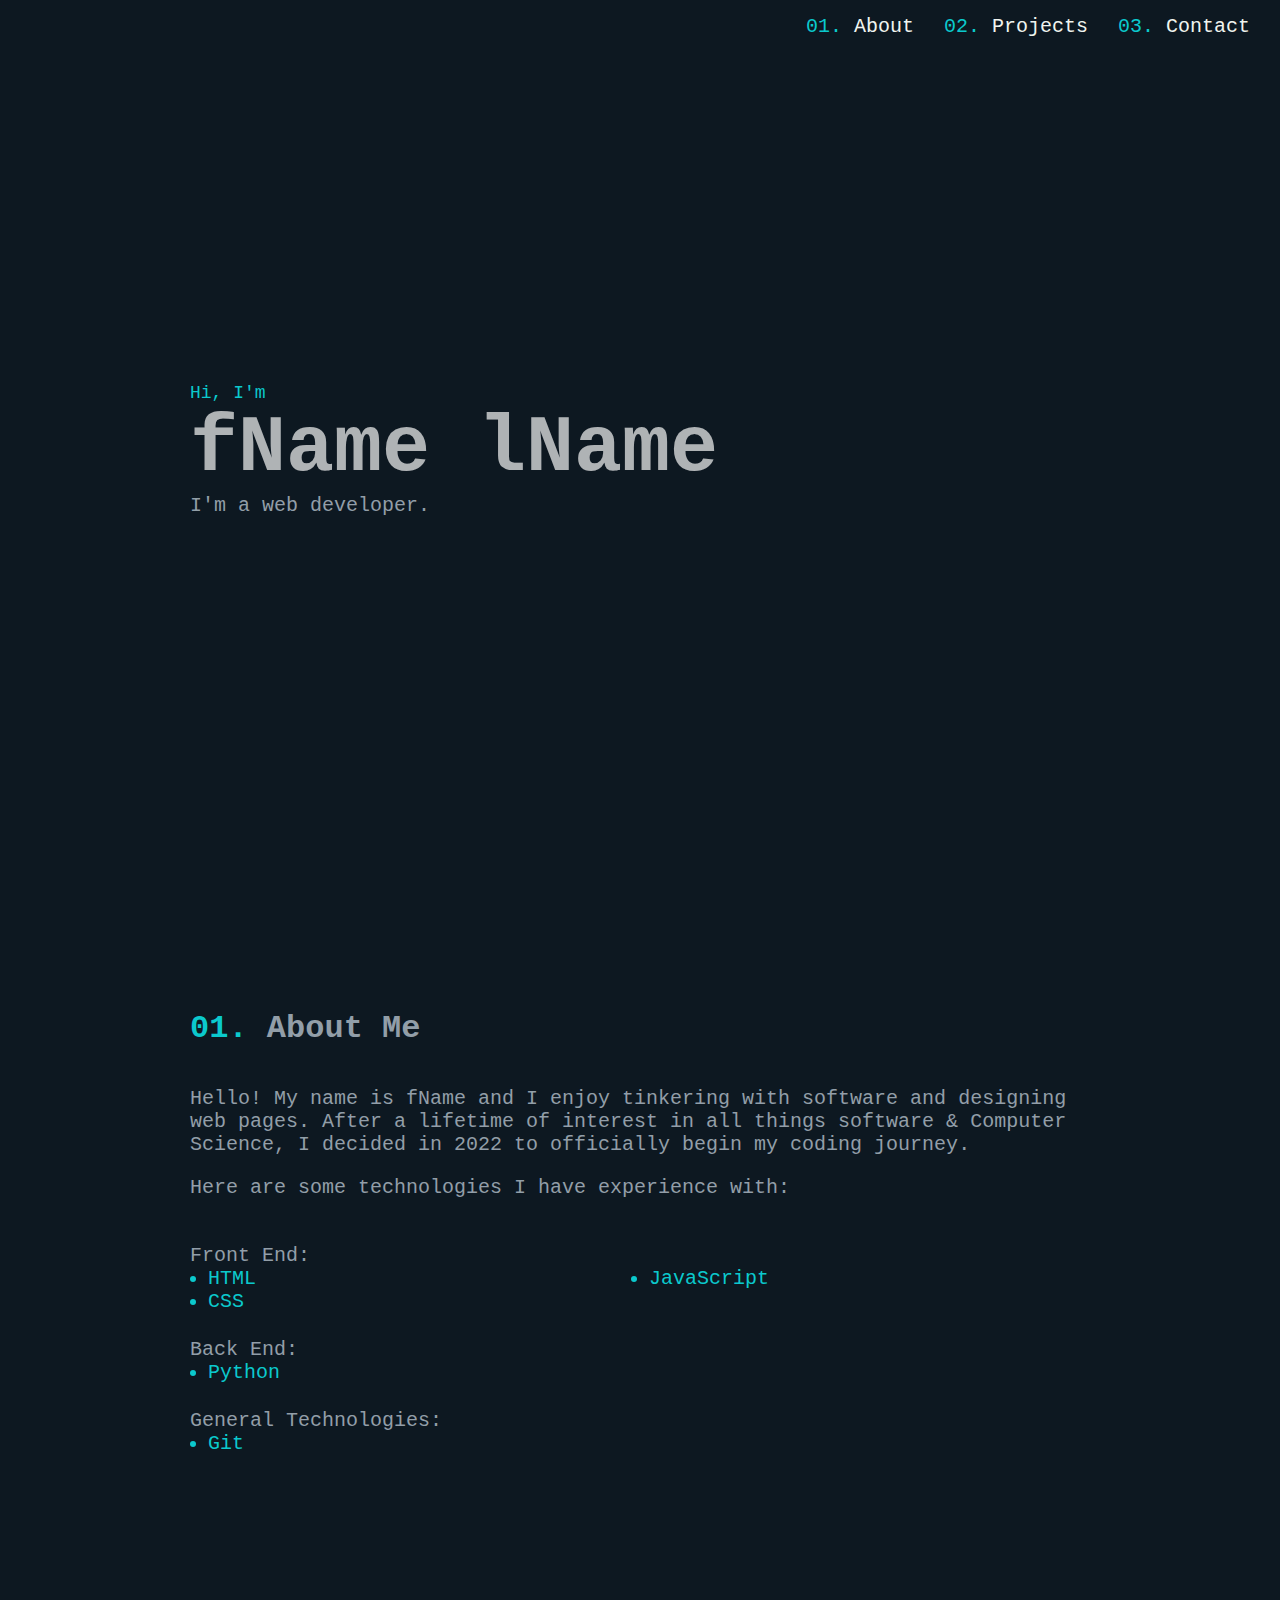
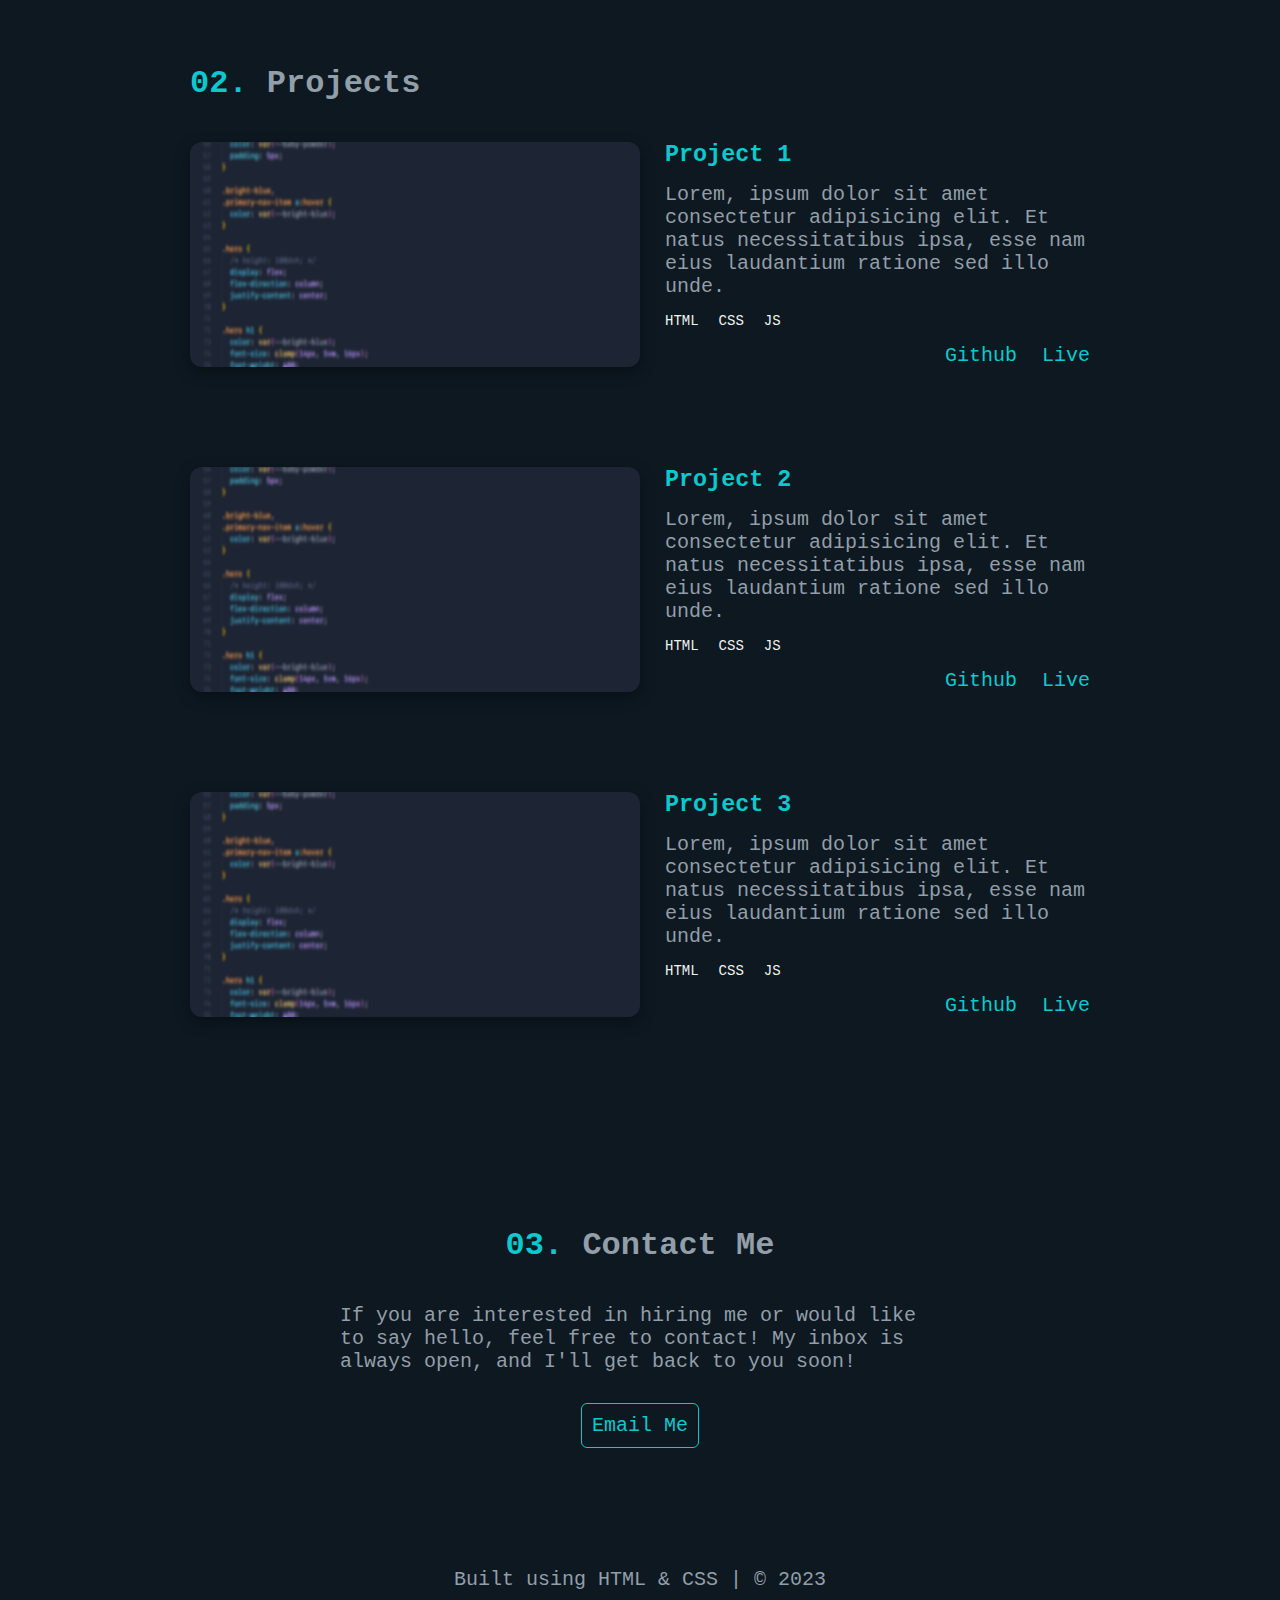
<file: old files/index.html>
<!DOCTYPE html>
<html lang="en">
  <head>
    <meta charset="UTF-8" />
    <meta http-equiv="X-UA-Compatible" content="IE=edge" />
    <meta name="viewport" content="width=device-width, initial-scale=1.0" />
    <title>firstName | Web Developer</title>
    <link rel="stylesheet" href="style.css" />
    <script></script>
  </head>
  <body>
    <header id="header" class="header">
      <nav>
        <ul class="primary-nav-list">
          <li class="primary-nav-item">
            <a href="#about"><span class="bright-blue">01.</span> About</a>
          </li>
          <li class="primary-nav-item">
            <a href="#projects"><span class="bright-blue">02.</span> Projects</a>
          </li>
          <li class="primary-nav-item">
            <a href="#contact"><span class="bright-blue">03.</span> Contact</a>
          </li>
        </ul>
      </nav>
    </header>
    <main>
      <section class="hero">
        <h1>Hi, I'm</h1>
        <h2>fName lName</h2>
        <p>I'm a web developer.</p>
      </section>
      <section id="about" class="about">
        <h2 class="numbered-heading"><span class="bright-blue">01.</span> About Me</h2>
        <div class="about-description">
          <p>
            Hello! My name is fName and I enjoy tinkering with software and designing web pages. After a lifetime of
            interest in all things software & Computer Science, I decided in 2022 to officially begin my coding journey.
          </p>
          <p>Here are some technologies I have experience with:</p>

          <div class="about-list-container">
            <p>Front End:</p>
            <ul class="about-list">
              <li>HTML</li>
              <li>JavaScript</li>
              <li>CSS</li>
            </ul>

            <p>Back End:</p>
            <ul class="about-list">
              <li>Python</li>
            </ul>

            <p>General Technologies:</p>
            <ul class="about-list">
              <li>Git</li>
            </ul>
          </div>
        </div>
      </section>
      <section id="projects" class="projects">
        <h2 class="numbered-heading"><span class="bright-blue">02. </span>Projects</h2>
        <ul class="project-list">
          <li class="project-item">
            <img src="img.png" alt="" />
            <div class="project-item-description-wrapper">
              <h3>Project 1</h3>
              <p>
                Lorem, ipsum dolor sit amet consectetur adipisicing elit. Et natus necessitatibus ipsa, esse nam eius
                laudantium ratione sed illo unde.
              </p>
              <ul>
                <li>HTML</li>
                <li>CSS</li>
                <li>JS</li>
              </ul>
              <span>
                <a href="">Github</a>
                <a href="">Live</a>
              </span>
            </div>
          </li>
          <li class="project-item">
            <img src="img.png" alt="" />
            <div class="project-item-description-wrapper">
              <h3>Project 2</h3>
              <p>
                Lorem, ipsum dolor sit amet consectetur adipisicing elit. Et natus necessitatibus ipsa, esse nam eius
                laudantium ratione sed illo unde.
              </p>
              <ul>
                <li>HTML</li>
                <li>CSS</li>
                <li>JS</li>
              </ul>
              <span>
                <a href="">Github</a>
                <a href="">Live</a>
              </span>
            </div>
          </li>
          <li class="project-item">
            <img src="img.png" alt="" />
            <div class="project-item-description-wrapper">
              <h3>Project 3</h3>
              <p>
                Lorem, ipsum dolor sit amet consectetur adipisicing elit. Et natus necessitatibus ipsa, esse nam eius
                laudantium ratione sed illo unde.
              </p>
              <ul>
                <li>HTML</li>
                <li>CSS</li>
                <li>JS</li>
              </ul>
              <span>
                <a href="">Github</a>
                <a href="">Live</a>
              </span>
            </div>
          </li>
        </ul>
      </section>
      <section id="contact" class="contact">
        <h2 class="numbered-heading"><span class="bright-blue">03. </span>Contact Me</h2>
        <p>
          If you are interested in hiring me or would like to say hello, feel free to contact! My inbox is always open,
          and I'll get back to you soon!
        </p>
        <a class="contact-button" href="mailto:">Email Me</a>
      </section>
    </main>
    <footer>
      <p>Built using HTML & CSS | &copy; 2023</p>
    </footer>
    <script src="script.js"></script>
  </body>
</html>
</file>
<file: old files/style.css>
:root {
  --rich-black: #0d1821;
  --bright-blue: #0bc9cd;
  --baby-powder: #f0f4ef;
  --payne-gray: #61707d;
  --lighter-gray: rgb(146, 158, 168);
  --whitesmoke: rgba(245, 245, 245, 0.7);
}

html {
  scrollbar-width: thin;
  scroll-behavior: smooth;
}

*,
*::before,
*::after {
  margin: 0;
  padding: 0;
  box-sizing: border-box;
}

body {
  background-color: var(--rich-black);
  font-size: 20px;
  color: var(--lighter-gray);
  font-family: "Courier New", Courier, monospace;
}

header {
  position: fixed;
  top: 0;
  width: 100%;
  padding: 15px 25px;
  background-color: var(--rich-black);
}

#header {
  transition: top 0.3s;
}

main {
  padding: 0 100px;
}

section {
  margin: 0 auto;
  max-width: 900px;
  padding: 100px 0;
  /* border: 1px solid lime; */
}

footer {
  text-align: center;
  padding: 20px 0;
}

.primary-nav-list {
  list-style-type: none;
  display: flex;
  justify-content: end;
  gap: 20px;
}

.primary-nav-item a {
  text-decoration: none;
  color: var(--baby-powder);
  padding: 5px;
}

.bright-blue,
.primary-nav-item a:hover {
  color: var(--bright-blue);
}

.hero {
  height: 100dvh;
  display: flex;
  flex-direction: column;
  justify-content: center;
}

.hero h1 {
  color: var(--bright-blue);
  font-size: clamp(16px, 5vw, 18px);
  font-weight: 400;
}

.hero h2 {
  font-size: clamp(40px, 8vw, 80px);
  color: var(--whitesmoke);
  animation: hero-load 500ms ease-out;
}

.hero p {
  color: var(--lighter-gray);
  animation: hero-load 650ms ease-in;
}

.about-description {
  display: flex;
  flex-direction: column;
  gap: 20px;
}

.about-list-container p {
  margin-top: 25px;
}

.about-list {
  display: grid;
  grid-template-columns: 1fr 1fr;
  margin-left: 18px;
}

.about-list li {
  color: var(--bright-blue);
}

.project-list {
  list-style-type: none;
  display: flex;
  flex-direction: column;
  gap: 100px;
}

.project-item {
  display: flex;
  gap: 25px;
}

.project-item-description-wrapper {
  display: flex;
  flex-direction: column;
  gap: 15px;
}

.project-item ul {
  list-style-type: none;
  display: flex;
  gap: 20px;
  font-size: 0.7em;
  color: var(--baby-powder);
}

.project-item h3 {
  color: var(--bright-blue);
}

.project-item img {
  border-radius: 12px;
  max-height: 300px;
  max-width: 450px;
  box-shadow: rgba(0, 0, 0, 0.35) 0px 5px 15px;
}

.project-item span {
  justify-content: flex-end;
  display: flex;
  gap: 25px;
}

.project-item span a {
  text-decoration: none;
  color: var(--bright-blue);
}

.project-item span a:hover {
  text-decoration: underline;
}

.contact {
  max-width: 600px;
  display: flex;
  flex-direction: column;
  align-items: center;
}

.contact-button {
  text-decoration: none;
  color: var(--bright-blue);
  border: 1px solid var(--bright-blue);
  padding: 10px;
  margin-top: 30px;
  border-radius: 6px;
}

.contact-button:hover {
  background-color: rgba(240, 244, 239, 0.05);
}

.numbered-heading {
  margin: 10px 0 40px;
  font-size: clamp(26px, 5vw, 32px);
}

@media screen and (max-width: 850px) {
  .project-item {
    flex-direction: column;
  }

  .project-item img {
    max-width: 400px;
  }
}

@keyframes hero-load {
  0% {
    transform: translateX(-100%);
  }

  100% {
    transform: translateX(0%);
  }
}
</file>
